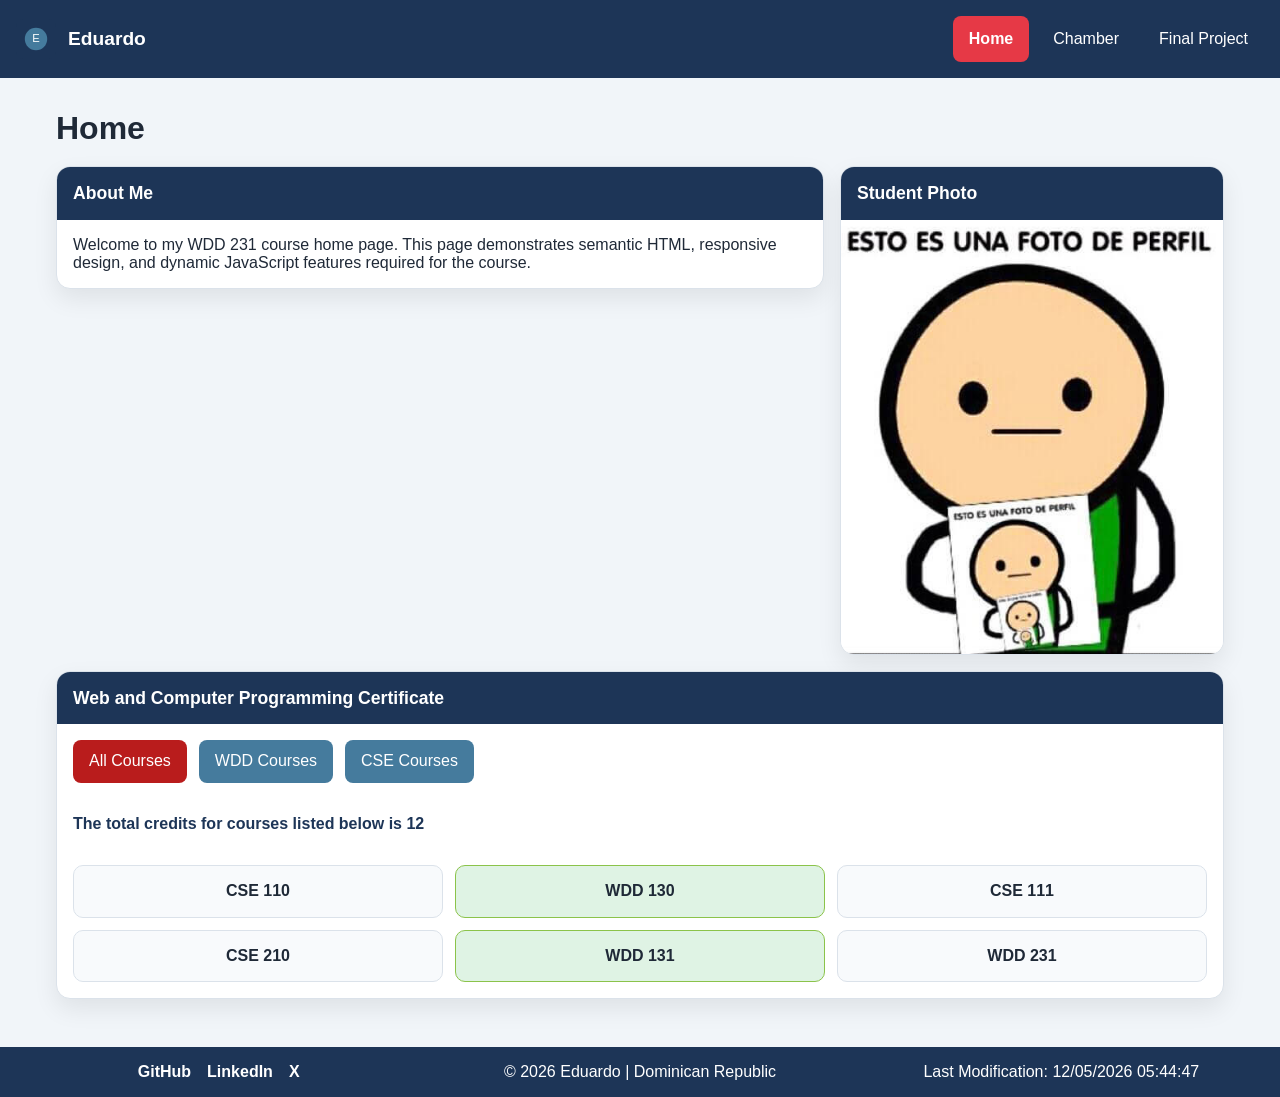
<file: index.html>
<!DOCTYPE html>
<html lang="en">

<head>
    <meta charset="UTF-8" />
    <meta name="viewport" content="width=device-width, initial-scale=1.0" />
    <meta name="description"
        content="WDD 231 course home page featuring responsive navigation, course certificates, and dynamic JavaScript content." />
    <meta name="author" content="Eduardo" />

    <title>WDD 231 - Course Home Page</title>

    <!-- Favicon -->
    <link rel="icon" href="../images/site-logo.svg">
    
    <!-- Open Graph for social media -->
    <meta property="og:title" content="WDD 231 - Course Home Page">
    <meta property="og:description"
        content="Welcome to the WDD 231 course home page. WDD 231 course home page featuring responsive navigation, course certificates, and dynamic JavaScript content.">
    <meta property="og:image" content="https://mrknight2916.github.io/wdd231/images/hero.jpg">
    <meta property="og:url" content="https://mrknight2916.github.io/wdd231/chamber/">

    <link rel="preconnect" href="https://fonts.googleapis.com" />
    <link rel="preconnect" href="https://fonts.gstatic.com" crossorigin />
    <link href="https://fonts.googleapis.com/css2?family=Inter:wght@400;500;700;800&display=swap" rel="stylesheet" />

    <link rel="stylesheet" href="styles/normalize.css" />
    <link rel="stylesheet" href="styles/small.css" />
    <link rel="stylesheet" href="styles/larger.css" />

    <script src="scripts/navigation.js" defer></script>
    <script src="scripts/date.js" defer></script>
    <script src="scripts/course.js" defer></script>
</head>

<body>
    <header>
        <div class="site-branding">
            <img src="images/site-logo.svg" alt="Site logo" width="40" height="40" />
            <span>Eduardo</span>
        </div>

        <button id="menu-button" aria-label="Open navigation menu" aria-expanded="false">
            &#9776;
        </button>

        <nav id="site-navigation" class="navigation">
            <a href="index.html" class="active">Home</a>
            <a href="chamber/index.html">Chamber</a>
            <a href="finalproject/index.html">Final Project</a>
        </nav>
    </header>

    <main>
        <h1>Home</h1>

        <div class="main-grid">
            <section class="card">
                <h2>About Me</h2>
                <p>
                    Welcome to my WDD 231 course home page. This page demonstrates semantic
                    HTML, responsive design, and dynamic JavaScript features required for
                    the course.
                </p>
            </section>

            <section class="card">
                <h2>Student Photo</h2>
                <img src="images/profile.jpg" alt="Photo of Eduardo" class="profile-photo">
            </section>

            <section class="card full-width">
                <h2>Web and Computer Programming Certificate</h2>

                <div class="course-filters" role="group" aria-label="Filter courses">
                    <button id="all-courses" class="filter-button active-filter">All Courses</button>
                    <button id="wdd-courses" class="filter-button">WDD Courses</button>
                    <button id="cse-courses" class="filter-button">CSE Courses</button>
                </div>

                <p id="credit-total" class="credit-total">
                    The total credits for courses listed below is 0
                </p>

                <div id="course-container" class="course-container"></div>
            </section>
        </div>
    </main>

    <footer>
        <div class="social-links">
            <a href="https://github.com/MrKnight2916" target="_blank" rel="noopener noreferrer" aria-label="GitHub">
                GitHub
            </a>
            <a href="https://www.linkedin.com/" target="_blank" rel="noopener noreferrer" aria-label="LinkedIn">
                LinkedIn
            </a>
            <a href="https://x.com/" target="_blank" rel="noopener noreferrer" aria-label="X">
                X
            </a>
        </div>

        <div class="footer-info">
            <p>
                &copy; <span id="currentyear"></span> Eduardo | Dominican Republic
            </p>
        </div>

        <div class="footer-modified">
            <p id="lastModified"></p>
        </div>
    </footer>
</body>

</html>
</file>
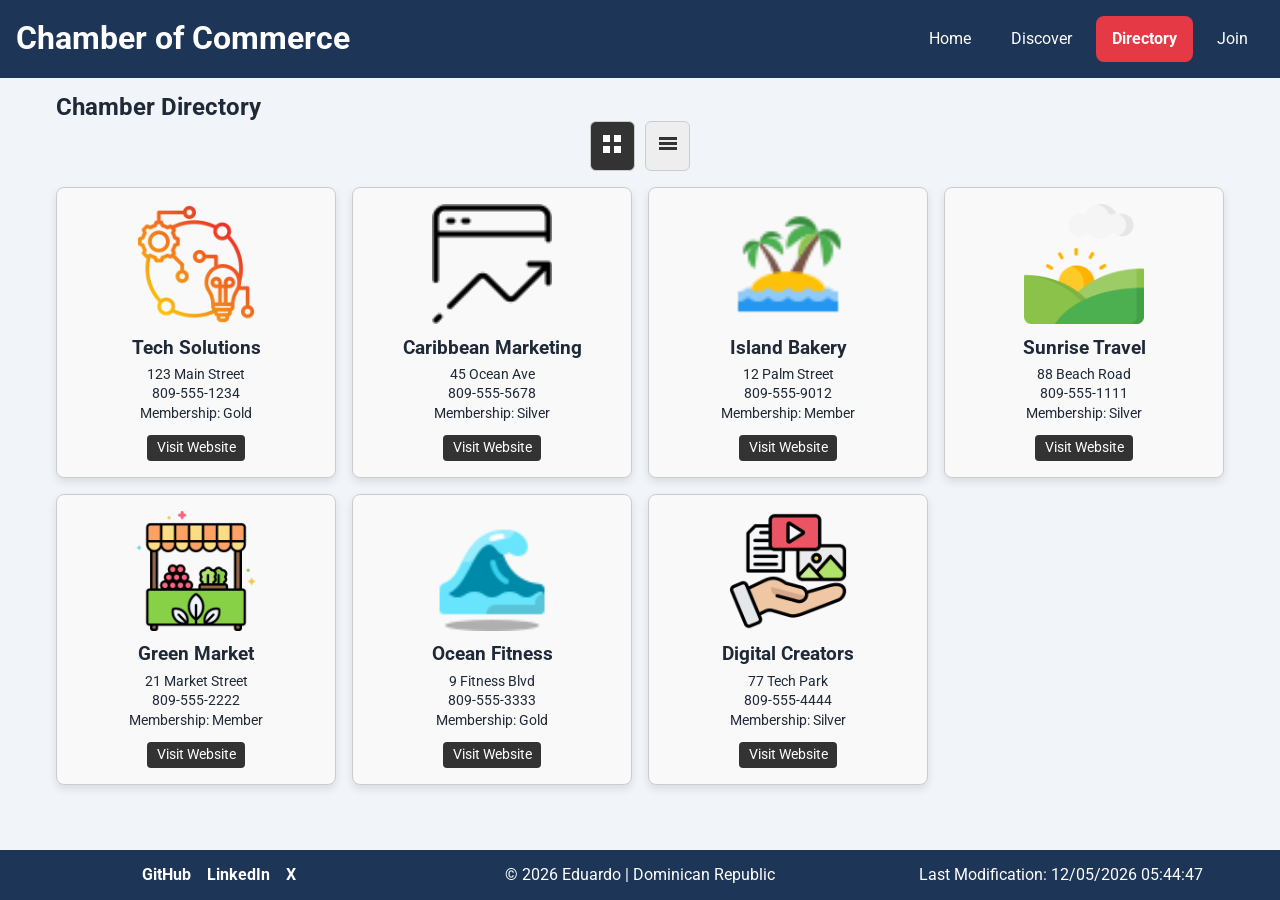
<file: chamber/directory.html>
<!DOCTYPE html>
<html lang="en">

<head>
    <meta charset="UTF-8">
    <meta name="viewport" content="width=device-width, initial-scale=1.0">

    <title>Chamber of Commerce Business Directory</title>

    <meta name="description"
        content="Explore local businesses that are members of the Chamber of Commerce. View contact details, websites, and membership levels.">

    <meta name="author" content="Eduardo">

    <!-- Favicon -->
    <link rel="icon" href="../images/site-logo.svg">

    <!-- Open Graph for social media -->
    <meta property="og:title" content="Chamber of Commerce Business Directory">
    <meta property="og:description"
        content="Explore local businesses that are members of the Chamber of Commerce directory.">
    <meta property="og:image" content="https://mrknight2916.github.io/wdd231/images/site-logo.svg">
    <meta property="og:url" content="https://mrknight2916.github.io/wdd231/chamber/directory.html">

    <!-- Google Fonts -->
    <link rel="preconnect" href="https://fonts.googleapis.com">
    <link rel="preconnect" href="https://fonts.gstatic.com" crossorigin>

    <link href="https://fonts.googleapis.com/css2?family=Roboto:wght@400;700&display=swap" rel="stylesheet">

    <!-- CSS Files -->
    <link rel="stylesheet" href="../styles/normalize.css">
    <link rel="stylesheet" href="../styles/small.css">
    <link rel="stylesheet" href="../styles/larger.css">
    <link rel="stylesheet" href="styles/directory.css">


</head>

<body>

    <header>
        <h1>Chamber of Commerce</h1>
    
        <button id="menu-button">☰</button>
    
        <nav class="navigation" id="nav-menu">
            <a href="../index.html">Home</a>
            <a href="discover.html">Discover</a>
            <a href="directory.html" class="active" aria-current="page">Directory</a>
            <a href="index.html">Join</a>
            
        </nav>
    </header>

    <main>
        <h2>Chamber Directory</h2>

        <div class="menu">
            <button id="grid" aria-label="Grid View">
                <svg width="24" height="24" viewBox="0 0 24 24">
                    <rect x="3" y="3" width="7" height="7"></rect>
                    <rect x="14" y="3" width="7" height="7"></rect>
                    <rect x="3" y="14" width="7" height="7"></rect>
                    <rect x="14" y="14" width="7" height="7"></rect>
                </svg>
            </button>

            <button id="list" aria-label="List View">
                <svg width="24" height="24" viewBox="0 0 24 24">
                    <rect x="3" y="5" width="18" height="3"></rect>
                    <rect x="3" y="10" width="18" height="3"></rect>
                    <rect x="3" y="15" width="18" height="3"></rect>
                </svg>
            </button>
        </div>

        <section id="members" class="grid"></section>
    </main>

    <footer>
        <div class="social-links">
            <a href="https://github.com/MrKnight2916" target="_blank" rel="noopener noreferrer" aria-label="GitHub">
                GitHub
            </a>
            <a href="https://www.linkedin.com/" target="_blank" rel="noopener noreferrer" aria-label="LinkedIn">
                LinkedIn
            </a>
            <a href="https://x.com/" target="_blank" rel="noopener noreferrer" aria-label="X">
                X
            </a>
        </div>
    
        <div class="footer-info">
            <p>
                &copy; <span id="currentyear"></span> Eduardo | Dominican Republic
            </p>
        </div>
    
        <div class="footer-modified">
            <p id="lastModified"></p>
        </div>
    </footer>

    <script src="scripts/directory.js" defer></script>

</body>

</html>
</file>
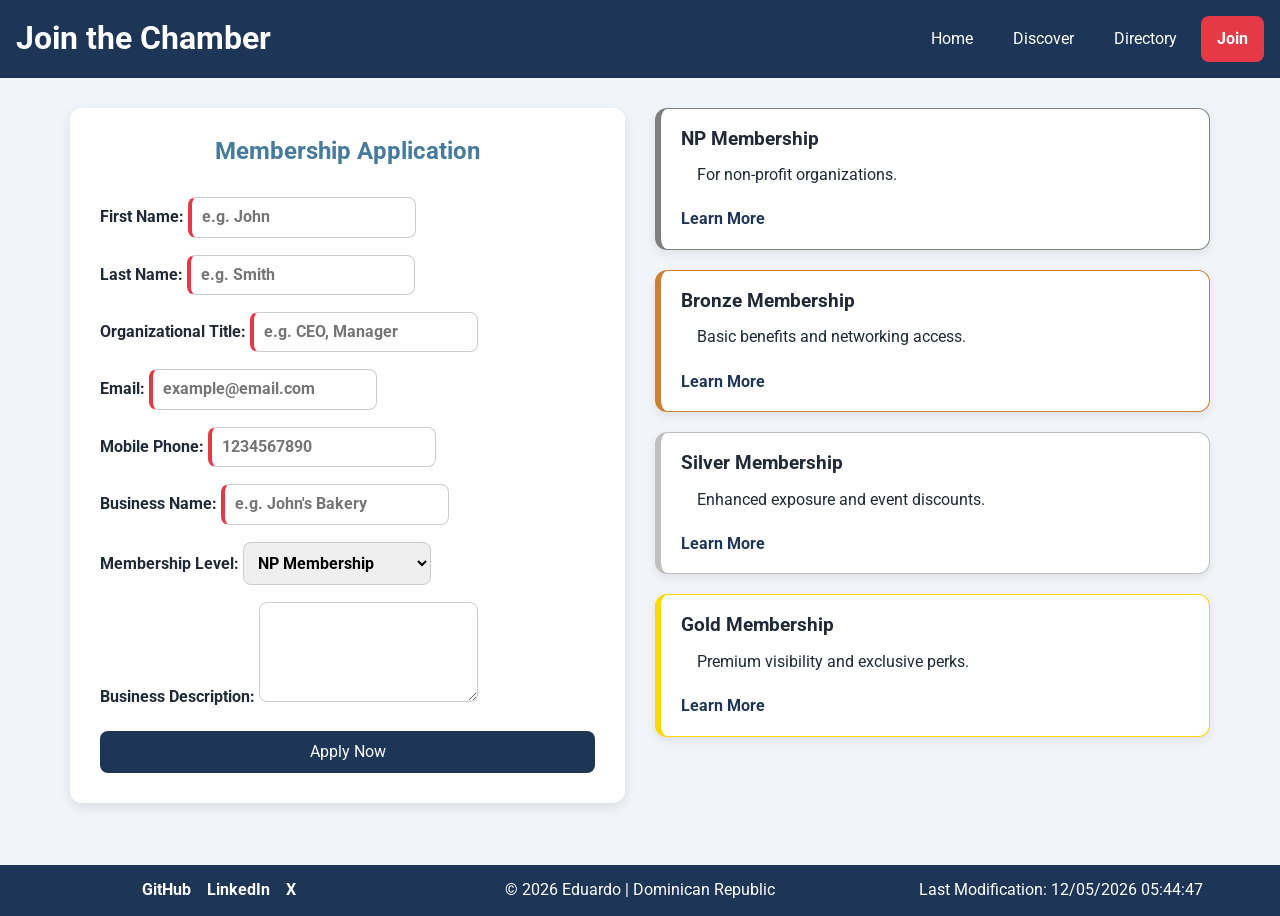
<file: chamber/join.html>
<!DOCTYPE html>
<html lang="en-US">

<head>
    <meta charset="UTF-8">
    <meta name="viewport" content="width=device-width, initial-scale=1.0">
    <title>Join the Chamber of Commerce – WDD231 Project</title>

    <meta name="description"
        content="Apply to join the Chamber of Commerce and explore local business opportunities, events, and networking.">
    <meta name="author" content="Eduardo">

    <!-- Favicon -->
    <link rel="icon" href="../images/site-logo.svg">

    <!-- Open Graph for social media -->
    <meta property="og:title" content="Chamber of Commerce">
    <meta property="og:description"
        content="Welcome to the Chamber of Commerce. Apply to join the Chamber of Commerce and explore local business opportunities, events, and networking.">
    <meta property="og:image" content="https://mrknight2916.github.io/wdd231/images/hero.jpg">
    <meta property="og:url" content="https://mrknight2916.github.io/wdd231/chamber/">

    <!-- Google Fonts -->
    <link rel="preconnect" href="https://fonts.googleapis.com">
    <link rel="preconnect" href="https://fonts.gstatic.com" crossorigin>
    <link href="https://fonts.googleapis.com/css2?family=Roboto:wght@400;700&display=swap" rel="stylesheet">

    <!-- CSS -->
    <link rel="stylesheet" href="../styles/normalize.css">
    <link rel="stylesheet" href="../styles/small.css">
    <link rel="stylesheet" href="../styles/larger.css">
    <link rel="stylesheet" href="styles/home.css">
    <link rel="stylesheet" href="styles/join.css">

    <script src="scripts/join.js" defer></script>
</head>

<body>

    <header>
        <h1>Join the Chamber</h1>
        <button id="menu-button" aria-expanded="false">☰</button>
        <nav class="navigation" id="nav-menu">
            <a href="../index.html">Home</a>
            <a href="discover.html">Discover</a>
            <a href="directory.html">Directory</a>
            <a href="index.html" class="active" aria-current="page">Join</a>
        </nav>
    </header>

    <main class="join-layout">

        <!-- ================= FORM ================= -->
        <section class="join-container">

            <h2>Membership Application</h2>

            <form method="get" action="thankyou.html">

                <label>First Name:
                    <input type="text" name="fname" required autocomplete="given-name" pattern="[A-Za-z\s\-]{2,}"
                        placeholder="e.g. John" title="Enter your first name">
                </label>

                <label>Last Name:
                    <input type="text" name="lname" required autocomplete="family-name" pattern="[A-Za-z\s\-]{2,}"
                        placeholder="e.g. Smith" title="Enter your last name">
                </label>

                <label>Organizational Title:
                    <input type="text" name="orgtitle" required autocomplete="organization-title"
                        pattern="[A-Za-z\s\-]{7,}" placeholder="e.g. CEO, Manager"
                        title="Enter your organizational title">
                </label>

                <label>Email:
                    <input type="email" name="email" required autocomplete="email"
                        pattern="^[a-zA-Z0-9._%+-]+@[a-zA-Z0-9.-]+\.[a-zA-Z]{2,}$" placeholder="example@email.com"
                        title="Enter a valid email address">
                </label>

                <label>Mobile Phone:
                    <input type="tel" name="phone" required autocomplete="tel" pattern="\d{10}" placeholder="1234567890"
                        title="Enter your 10-digit mobile phone number">
                </label>

                <label>Business Name:
                    <input type="text" name="business" required autocomplete="organization"
                        pattern="[A-Za-z0-9\s\-]{2,}" placeholder="e.g. John's Bakery"
                        title="Enter your business/organization name">
                </label>

                <label>Membership Level:
                    <select name="membership">
                        <option value="NP">NP Membership</option>
                        <option value="Bronze">Bronze Membership</option>
                        <option value="Silver">Silver Membership</option>
                        <option value="Gold">Gold Membership</option>
                    </select>
                </label>

                <label>Business Description:
                    <textarea name="description" title="Describe your organization or business"></textarea>
                </label>

                <input type="hidden" name="timestamp" id="timestamp">

                <button type="submit">Apply Now</button>

            </form>

        </section>

        <!-- ================= MEMBERSHIP CARDS ================= -->
        <section class="membership-cards">

            <!-- NP -->
            <div class="card np">
                <h3>NP Membership</h3>
                <p>For non-profit organizations.</p>
                <a href="#" data-modal="modal-np">Learn More</a>
            </div>

            <!-- Bronze -->
            <div class="card bronze">
                <h3>Bronze Membership</h3>
                <p>Basic benefits and networking access.</p>
                <a href="#" data-modal="modal-bronze">Learn More</a>
            </div>

            <!-- Silver -->
            <div class="card silver">
                <h3>Silver Membership</h3>
                <p>Enhanced exposure and event discounts.</p>
                <a href="#" data-modal="modal-silver">Learn More</a>
            </div>

            <!-- Gold -->
            <div class="card gold">
                <h3>Gold Membership</h3>
                <p>Premium visibility and exclusive perks.</p>
                <a href="#" data-modal="modal-gold">Learn More</a>
            </div>

        </section>

    </main>

    <!-- ================= MODALS ================= -->
    <div id="modal-np" class="modal">
        <div class="modal-content">
            <span class="close">&times;</span>
            <h2>NP Membership</h2>
            <p>No cost membership for non-profit organizations.</p>
            <ul>
                <li>Community exposure</li>
                <li>Event participation</li>
                <li>Networking opportunities</li>
            </ul>
        </div>
    </div>

    <div id="modal-bronze" class="modal">
        <div class="modal-content">
            <span class="close">&times;</span>
            <h2>Bronze Membership</h2>
            <p>Entry-level membership for small businesses.</p>
            <ul>
                <li>Directory listing</li>
                <li>Basic advertising</li>
                <li>Event access</li>
            </ul>
        </div>
    </div>

    <div id="modal-silver" class="modal">
        <div class="modal-content">
            <span class="close">&times;</span>
            <h2>Silver Membership</h2>
            <p>Enhanced business visibility.</p>
            <ul>
                <li>Featured directory listing</li>
                <li>Event discounts</li>
                <li>Advertising opportunities</li>
            </ul>
        </div>
    </div>

    <div id="modal-gold" class="modal">
        <div class="modal-content">
            <span class="close">&times;</span>
            <h2>Gold Membership</h2>
            <p>Premium benefits and exposure.</p>
            <ul>
                <li>Top-level promotion</li>
                <li>Homepage spotlight</li>
                <li>VIP event access</li>
            </ul>
        </div>
    </div>

    <footer>
        <div class="social-links">
            <a href="https://github.com/MrKnight2916" target="_blank" rel="noopener noreferrer" aria-label="GitHub">
                GitHub
            </a>
            <a href="https://www.linkedin.com/" target="_blank" rel="noopener noreferrer" aria-label="LinkedIn">
                LinkedIn
            </a>
            <a href="https://x.com/" target="_blank" rel="noopener noreferrer" aria-label="X">
                X
            </a>
        </div>

        <div class="footer-info">
            <p>
                &copy; <span id="currentyear"></span> Eduardo | Dominican Republic
            </p>
        </div>

        <div class="footer-modified">
            <p id="lastModified"></p>
        </div>
    </footer>

</body>

</html>
</file>
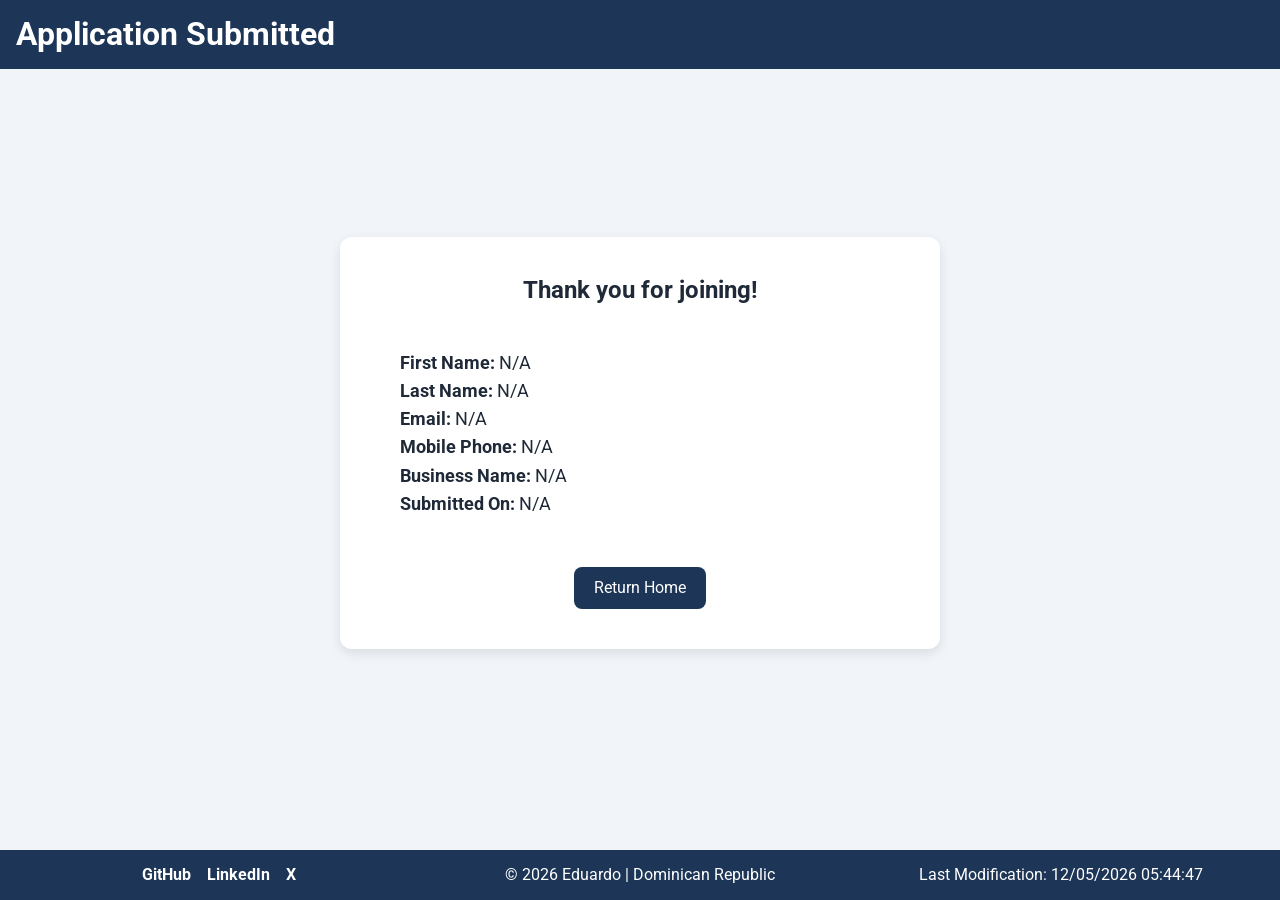
<file: chamber/thankyou.html>
<!DOCTYPE html>
<html lang="en-US">

<head>
    <meta charset="UTF-8">
    <meta name="viewport" content="width=device-width, initial-scale=1.0">
    <title>Application Received</title>

    <meta name="description" content="Thank you for applying to the Chamber">
    <meta name="author" content="Eduardo">

<!-- Favicon -->
<link rel="icon" href="../images/site-logo.svg">

<!-- Open Graph for social media -->
<meta property="og:title" content="Chamber of Commerce">
<meta property="og:description"
    content="Welcome to the Chamber of Commerce. Discover local businesses, events, and opportunities.">
<meta property="og:image" content="https://mrknight2916.github.io/wdd231/images/hero.jpg">
<meta property="og:url" content="https://mrknight2916.github.io/wdd231/chamber/">

<!-- Google Fonts -->
<link rel="preconnect" href="https://fonts.googleapis.com">
<link rel="preconnect" href="https://fonts.gstatic.com" crossorigin>
<link href="https://fonts.googleapis.com/css2?family=Roboto:wght@400;700&display=swap" rel="stylesheet">

<!-- CSS -->
<link rel="stylesheet" href="../styles/normalize.css">
<link rel="stylesheet" href="../styles/small.css">
<link rel="stylesheet" href="../styles/larger.css">
<link rel="stylesheet" href="styles/home.css">
<link rel="stylesheet" href="styles/thankyou.css">
</head>

<body>

    <header>
        <h1>Application Submitted</h1>
    </header>

    <main>

        <section class="thankyou-container">

            <h2>Thank you for joining!</h2>

            <div class="data-display">

                <p><strong>First Name:</strong> <span id="fname"></span></p>
                <p><strong>Last Name:</strong> <span id="lname"></span></p>
                <p><strong>Email:</strong> <span id="email"></span></p>
                <p><strong>Mobile Phone:</strong> <span id="phone"></span></p>
                <p><strong>Business Name:</strong> <span id="business"></span></p>
                <p><strong>Submitted On:</strong> <span id="timestamp"></span></p>

            </div>

            <a href="index.html" class="back-home">Return Home</a>

        </section>

    </main>

    <footer>
        <div class="social-links">
            <a href="https://github.com/MrKnight2916" target="_blank" rel="noopener noreferrer" aria-label="GitHub">
                GitHub
            </a>
            <a href="https://www.linkedin.com/" target="_blank" rel="noopener noreferrer" aria-label="LinkedIn">
                LinkedIn
            </a>
            <a href="https://x.com/" target="_blank" rel="noopener noreferrer" aria-label="X">
                X
            </a>
        </div>
    
        <div class="footer-info">
            <p>
                &copy; <span id="currentyear"></span> Eduardo | Dominican Republic
            </p>
        </div>
    
        <div class="footer-modified">
            <p id="lastModified"></p>
        </div>
    </footer>

    <script src="scripts/thankyou.js" defer></script>

</body>

</html>
</file>
<file: styles/small.css>
:root {
    --primary-color: #1d3557;
    --secondary-color: #457b9d;
    --accent-color: #e63946;
    --background-color: #f1f5f9;
    --surface-color: #ffffff;
    --text-color: #1f2937;
    --muted-text: #475569;
    --border-color: #dbe2ea;
    --completed-color: #dff3e4;
    --not-completed-color: #f8fafc;
    --max-width: 1200px;
    --shadow: 0 10px 25px rgba(0, 0, 0, 0.08);
    --radius: 14px;
    --font-family: "Inter", sans-serif;
}

/* 🔥 FIX PRINCIPAL */
body {
    font-family: "Roboto", sans-serif;
    background-color: var(--background-color);
    color: var(--text-color);
    min-width: 320px;

    display: flex;
    flex-direction: column;
    min-height: 100vh;
}

/* -------- LAYOUT -------- */

main {
    width: min(100%, var(--max-width));
    margin: 0 auto;
    padding: 1rem;

    flex: 1;
    /* 🔥 empuja el footer abajo */
}

header,
footer {
    width: 100%;
    padding: 1rem;
}

/* -------- HEADER -------- */

header {
    display: grid;
    grid-template-columns: 1fr auto;
    align-items: center;
    gap: 1rem;
    background-color: var(--primary-color);
    color: white;
}

.site-branding {
    display: flex;
    align-items: center;
    gap: 0.75rem;
}

.site-branding span {
    font-size: 1.2rem;
    font-weight: 800;
}

/* -------- MENU BUTTON -------- */

#menu-button {
    border: none;
    background: transparent;
    color: white;
    font-size: 2rem;
    cursor: pointer;
}

/* -------- NAVIGATION -------- */

.navigation {
    grid-column: 1 / -1;
    display: none;
    flex-direction: column;
    gap: 0.5rem;
}

.navigation.open {
    display: flex;
}

.navigation a {
    color: white;
    padding: 0.85rem 1rem;
    border-radius: 8px;
    transition: background-color 0.25s ease;
}

.navigation a:hover,
.navigation a:focus {
    background-color: var(--secondary-color);
}

.navigation a.active {
    background-color: var(--accent-color);
}

/* -------- MAIN -------- */

main h1 {
    font-size: 2rem;
    margin: 1rem 0 1.25rem;
}

.main-grid {
    display: grid;
    gap: 1rem;
}

/* -------- CARD -------- */

.card {
    background-color: var(--surface-color);
    border: 1px solid var(--border-color);
    border-radius: var(--radius);
    box-shadow: var(--shadow);
    overflow: hidden;
}

.card h2 {
    background-color: var(--primary-color);
    color: white;
    padding: 1rem;
    font-size: 1.1rem;
}

.card p,
.card div {
    padding: 1rem;
}

/* -------- PLACEHOLDER -------- */

.photo-placeholder {
    min-height: 220px;
    display: grid;
    place-items: center;
    color: var(--muted-text);
    background: linear-gradient(135deg, #eef2f7, #dfe7ef);
}

/* -------- FILTERS -------- */

.course-filters {
    display: flex;
    flex-wrap: wrap;
    gap: 0.75rem;
    padding: 1rem;
}

.filter-button {
    border: none;
    background-color: var(--secondary-color);
    color: white;
    padding: 0.75rem 1rem;
    border-radius: 8px;
    cursor: pointer;
}

.filter-button:hover,
.filter-button:focus {
    opacity: 0.9;
}

.active-filter {
    background-color: #b91c1c;
}

/* -------- COURSES -------- */

.credit-total {
    padding: 0 1rem 1rem;
    font-weight: 700;
    color: var(--primary-color);
}

.course-container {
    display: grid;
    gap: 0.75rem;
    padding: 0 1rem 1rem;
}

.course-card {
    border: 1px solid var(--border-color);
    border-radius: 10px;
    padding: 1rem;
    text-align: center;
    font-weight: 700;
    background-color: var(--not-completed-color);
}

.course-card.completed {
    background-color: var(--completed-color);
    border-color: #8bc34a;
}

/* -------- FOOTER -------- */

footer {
    display: grid;
    gap: 1rem;
    text-align: center;
    background-color: var(--primary-color);
    color: white;
    margin-top: 2rem;
}

.social-links {
    display: flex;
    justify-content: center;
    flex-wrap: wrap;
    gap: 1rem;
}

.social-links a {
    color: white;
    font-weight: 700;
}

.social-links a:hover {
    opacity: 0.8;
}

/* -------- ACTIVE LINK GLOBAL -------- */

.active {
    font-weight: bold;
    color: red;
}
</file>
<file: styles/larger.css>
@media (min-width: 768px) {

    /* -------- HEADER -------- */

    header {
        grid-template-columns: auto 1fr;
    }

    #menu-button {
        display: none;
    }

    /* -------- NAVIGATION -------- */

    .navigation {
        grid-column: auto;
        display: flex;
        flex-direction: row;
        justify-content: flex-end;
        align-items: center;
    }

    /* -------- MAIN GRID -------- */

    .main-grid {
        grid-template-columns: 2fr 1fr;
        align-items: start;
    }

    .full-width {
        grid-column: 1 / -1;
    }

    /* -------- COURSES -------- */

    .course-container {
        grid-template-columns: repeat(3, 1fr);
    }

    /* -------- FOOTER -------- */

    footer {
        grid-template-columns: repeat(3, 1fr);
        align-items: center;
        text-align: center;
    }
}
</file>
<file: chamber/styles/directory.css>
/* -------- DIRECTORY BASE -------- */

#members section {
    border: 1px solid #ccc;
    padding: 1rem;
    text-align: center;
}

/* -------- MENU -------- */

.menu {
    display: flex;
    justify-content: center;
    gap: 10px;
    margin-bottom: 1rem;
}

.menu button {
    background: #eee;
    border: 1px solid #ccc;
    padding: 0.6rem;
    cursor: pointer;
    border-radius: 6px;
    transition: background 0.2s;
}

.menu button svg {
    fill: #333;
}

.menu button:hover {
    background: #ddd;
}

.menu button.active {
    background: #333333;
}

.menu button.active svg {
    fill: white;
}

/* -------- GRID VIEW -------- */

#members.grid {
    display: grid;
    grid-template-columns: repeat(auto-fit, minmax(250px, 1fr));
    gap: 1rem;
}

#members.grid section {
    background: #f9f9f9;
    border-radius: 8px;
    box-shadow: 0 4px 8px rgba(0, 0, 0, 0.1);
    transition: transform 0.2s ease, box-shadow 0.2s ease;
}

#members.grid section:hover {
    transform: translateY(-5px);
    box-shadow: 0 8px 16px rgba(0, 0, 0, 0.2);
}

#members.grid img {
    display: block;
    margin: 0 auto 0.8rem auto;
    width: 120px;
}

#members.grid h2 {
    font-size: 1.2rem;
    margin-bottom: 0.5rem;
}

#members.grid p {
    margin: 0.2rem 0;
    font-size: 0.9rem;
}

#members.grid a {
    display: inline-block;
    margin-top: 0.6rem;
    padding: 0.3rem 0.6rem;
    background: #333;
    color: white;
    text-decoration: none;
    border-radius: 4px;
    font-size: 0.85rem;
}

#members.grid a:hover {
    background: #555;
}

/* -------- LIST VIEW -------- */

#members.list {
    display: flex;
    flex-direction: column;
}

#members.list section {
    display: grid;
    grid-template-columns: 1fr;
    gap: 0.5rem;
    padding: 0.5rem 0;
    border-bottom: 1px solid #ddd;
}

/* 🔴 REQUERIMIENTO: SIN IMÁGENES EN LIST */
#members.list img {
    display: none;
}

#members.list a {
    color: #333;
    text-decoration: underline;
    font-size: 0.9rem;
}

/* -------- RESPONSIVE -------- */

@media (min-width: 768px) {
    #members.list section {
        grid-template-columns: 1fr 1fr 1fr 1fr;
        align-items: center;
    }
}
</file>
<file: chamber/styles/home.css>
/* HOME.CSS BASE + WEATHER EXTENDED */

/* HERO */
.hero {
    position: relative;
    text-align: center;
    margin-bottom: 2rem;
}

.hero img {
    width: 100%;
    max-height: 400px;
    object-fit: cover;
    border-radius: 8px;
}

.hero-text {
    position: absolute;
    top: 50%;
    left: 50%;
    transform: translate(-50%, -50%);
    color: white;
    background: rgba(0, 0, 0, 0.5);
    padding: 1rem 2rem;
    border-radius: 8px;
}

.hero-text h2 {
    margin: 0 0 0.5rem 0;
}

.hero-text .cta {
    display: inline-block;
    padding: 0.5rem 1rem;
    background: #ffd700;
    color: #000;
    text-decoration: none;
    border-radius: 4px;
    font-weight: bold;
}

.hero-text .cta:hover {
    background: #e6c200;
}

/* MAIN GRID */
.home-grid {
    display: grid;
    grid-template-columns: 1fr;
    gap: 2rem;
    padding: 0 1rem;
}

@media(min-width:768px) {
    .home-grid {
        grid-template-columns: repeat(3, 1fr);
    }
}

/* EVENTS, WEATHER, SPOTLIGHT */
.events,
.weather,
.spotlight {
    background: #f9f9f9;
    padding: 1rem;
    border-radius: 8px;
    box-shadow: 0 2px 6px rgba(0, 0, 0, 0.1);
    display: flex;
    flex-direction: column;
    align-items: center;
    text-align: center;
}

/* EVENTS */
.events {
    display: flex;
    flex-direction: column;
    gap: 1rem;
    text-align: left;
}

.events h3 {
    text-align: center;
    color: #1e90ff;
    font-size: 1.5rem;
    margin-bottom: 0.5rem;
}

.event-card {
    background: #fff;
    padding: 1rem;
    border-radius: 8px;
    box-shadow: 0 2px 8px rgba(0, 0, 0, 0.1);
    transition: transform 0.2s;
}

.event-card:hover {
    transform: translateY(-3px);
    box-shadow: 0 4px 12px rgba(0, 0, 0, 0.15);
}

.event-date {
    font-weight: bold;
    color: #1e90ff;
    font-size: 0.95rem;
    margin-bottom: 0.3rem;
}

.event-title {
    font-size: 1.1rem;
    margin: 0.2rem 0;
}

.event-desc {
    font-size: 0.9rem;
    color: #444;
    margin-bottom: 0.5rem;
}

.event-link {
    display: inline-block;
    padding: 0.4rem 0.8rem;
    background: #ffd700;
    color: #000;
    text-decoration: none;
    border-radius: 4px;
    font-weight: bold;
}

.event-link:hover {
    background: #e6c200;
}

/* WEATHER ACTUALIZADO */

/* Contenedor general */
.weather {
    padding: 1rem;
    text-align: center;
}

/* Título */
.weather h3 {
    color: #1e90ff;
    font-size: 1.5rem;
    margin-bottom: 1rem;
}

/* DÍA ACTUAL */
.current-weather {
    background: #fff;
    padding: 1rem 2rem;
    border-radius: 10px;
    box-shadow: 0 2px 8px rgba(0, 0, 0, 0.15);
    display: flex;
    flex-direction: column;
    align-items: center;
    justify-content: center;
    margin-bottom: 1rem;
    transition: transform 0.2s, box-shadow 0.2s;
}

.current-weather img {
    width: 100px;
    height: 100px;
    margin-bottom: 0.5rem;
}

.current-weather .temp {
    font-size: 2.5rem;
    font-weight: bold;
    margin: 0.2rem 0;
}

.current-weather .desc {
    font-size: 1.2rem;
    text-transform: capitalize;
    color: #555;
    margin: 0.2rem 0;
}

.current-weather:hover {
    transform: translateY(-3px);
    box-shadow: 0 4px 12px rgba(0, 0, 0, 0.15);
}

#current-icon {
    width: 80px;
    height: 80px;
}

/* TARJETAS PRONÓSTICO */
.forecast-day {
    background: #fff;
    padding: 0.8rem;
    border-radius: 8px;
    box-shadow: 0 2px 8px rgba(0, 0, 0, 0.1);
    text-align: center;
    display: flex;
    flex-direction: column;
    align-items: center;
    transition: transform 0.2s, box-shadow 0.2s;
}

.forecast-day img {
    width: 50px;
    height: 50px;
    margin-bottom: 0.3rem;
}

.forecast-day .day-name {
    font-weight: bold;
    margin-bottom: 0.3rem;
}

.forecast-day .day-temp,
.forecast-day .day-desc,
.forecast-day .day-minmax {
    font-size: 0.85rem;
    margin: 0.2rem 0;
    text-transform: capitalize;
}

.forecast-day:hover {
    transform: translateY(-3px);
    box-shadow: 0 4px 12px rgba(0, 0, 0, 0.15);
}

/* CONTENEDOR DE PRONÓSTICO */
.forecast-cards {
    display: grid;
    grid-template-columns: repeat(auto-fit, minmax(90px, 1fr));
    gap: 1.5rem;
    /* mayor separación entre tarjetas */
    justify-items: center;
    margin-top: 0.5rem;
}

/* SPOTLIGHT */
#spotlight-container {
    display: grid;
    gap: 1rem;
}

.spotlight h3 {
    color: #1e90ff;
    font-size: 1.5rem;
    margin-bottom: 0.8rem;
}

#spotlight-container section {
    background: white;
    padding: 1rem;
    border-radius: 6px;
    display: flex;
    flex-direction: column;
    align-items: center;
    text-align: center;
    box-shadow: 0 2px 6px rgba(0, 0, 0, 0.1);
    transition: transform 0.2s, box-shadow 0.2s;
}

#spotlight-container section:hover {
    transform: translateY(-3px);
    box-shadow: 0 4px 12px rgba(0, 0, 0, 0.15);
}

#spotlight-container img {
    width: 80px;
    height: 80px;
    object-fit: contain;
    margin-bottom: 0.5rem;
}

#spotlight-container h4 {
    margin: 0.3rem 0 0.2rem 0;
    font-size: 1.1rem;
    color: #222;
}

#spotlight-container .tagline {
    font-style: italic;
    font-size: 0.9rem;
    color: #666;
    margin-bottom: 0.5rem;
}

#spotlight-container .description {
    font-size: 0.85rem;
    color: #444;
    margin-bottom: 0.5rem;
}

#spotlight-container .category {
    font-weight: bold;
    font-size: 0.85rem;
    color: #1e90ff;
    margin-bottom: 0.3rem;
}

#spotlight-container .contact {
    font-size: 0.85rem;
    color: #555;
    margin-bottom: 0.3rem;
}

#spotlight-container .socials a {
    margin: 0 0.2rem;
    font-size: 0.85rem;
    text-decoration: none;
    color: #333;
}

#spotlight-container .socials a:hover {
    text-decoration: underline;
}

#spotlight-container a.website {
    display: inline-block;
    margin-top: 0.3rem;
    text-decoration: none;
    color: #000;
    font-weight: bold;
}

#spotlight-container a.website:hover {
    text-decoration: underline;
}
</file>
<file: chamber/styles/join.css>
/* ===== RESET ===== */
* {
    margin: 0;
    padding: 0;
    box-sizing: border-box;
}

/* ===== VARIABLES ===== */
:root {
    --primary-color: #1d3557;
    --secondary-color: #457b9d;
    --accent-color: #e63946;
    --background-color: #f1f5f9;
    --surface-color: #ffffff;
    --text-color: #1f2937;
    --muted-text: #475569;
    --border-color: #dbe2ea;
    --completed-color: #dff3e4;
    --not-completed-color: #f8fafc;
    --max-width: 1200px;
    --shadow: 0 10px 25px rgba(0, 0, 0, 0.08);
    --radius: 14px;
    --font-family: "Inter", sans-serif;
}

/* ===== BODY ===== */
body {
    font-family: "Roboto", sans-serif;
    background-color: var(--background-color);
    color: var(--text-color);
    min-width: 320px;
}

/* ===== MAIN LAYOUT (FORM + CARDS) ===== */
.join-layout {
    display: grid !important;
    grid-template-columns: 1fr 1fr !important;
    gap: 30px !important;
    padding: 30px !important;
}

/* ===== FORM CONTAINER ===== */
.join-container {
    background: #fff !important;
    padding: 30px !important;
    border-radius: 12px !important;
    box-shadow: 0 4px 12px rgba(0, 0, 0, 0.1) !important;

    /* ANIMACIÓN */
    animation: fadeSlideLeft 0.8s ease forwards !important;
}

/* ===== TITLE ===== */
.join-container h2 {
    text-align: center;
    color: var(--secondary-color);
    margin-bottom: 20px;
}

/* ===== FORM ===== */
form {
    display: flex;
    flex-direction: column;
}

/* ===== LABELS ===== */
label {
    margin-top: 12px;
    margin-bottom: 5px;
    font-weight: bold;
}

/* ===== INPUTS ===== */
input,
select,
textarea {
    padding: 10px;
    border: 1px solid #ccc;
    border-radius: 8px;
    font-size: 1rem;
    transition: 0.3s;
}

/* ===== FOCUS ===== */
input:focus,
select:focus,
textarea:focus {
    outline: none;
    border-color: var(--primary-color);
    box-shadow: 0 0 6px rgba(30, 144, 255, 0.5);
}

/* ===== TEXTAREA ===== */
textarea {
    resize: vertical;
    min-height: 100px;
}

/* ===== BUTTON ===== */
button {
    margin-top: 20px;
    padding: 12px;
    background-color: var(--primary-color);
    color: #fff;
    border: none;
    border-radius: 8px;
    cursor: pointer;
    transition: 0.3s;
}

button:hover {
    background-color: #0f6fd1;
    transform: scale(1.03);
}

button:focus,
a:focus {
    outline: 3px solid var(--accent-color);
    outline-offset: 2px;
}

.navigation a:focus {
    outline: 2px solid var(--secondary-color);
    /* borde azul */
    outline-offset: 2px;
}

/* ===== REQUIRED ===== */
input:required {
    border-left: 4px solid var(--accent-color);
}

/* ========================= */
/* MEMBERSHIP CARDS */
/* ========================= */

.membership-cards {
    display: flex;
    flex-direction: column;
    gap: 20px;

    /* ANIMACIÓN */
    animation: fadeSlideRight 0.8s ease forwards;
}

.modal {
    display: none;
    position: fixed;
    z-index: 1000;
    left: 0;
    top: 0;
    width: 100%;
    height: 100%;
    background: rgba(0, 0, 0, 0.6);
}

.modal-content {
    background: #fff;
    margin: 10% auto;
    padding: 20px;
    width: 90%;
    max-width: 500px;
    border-radius: 10px;
}

.close {
    float: right;
    font-size: 1.5rem;
    cursor: pointer;
}

.card {
    background: #fff;
    padding: 20px;
    border-radius: 12px;
    border-left: 6px solid var(--primary-color);
    box-shadow: 0 4px 10px rgba(0, 0, 0, 0.08);

    transition: transform 0.3s;
}

.card:hover {
    transform: translateY(-5px);
}

.card a {
    display: inline-block;
    margin-top: 10px;
    color: var(--primary-color);
    font-weight: bold;
    text-decoration: none;
}

.card a:hover {
    text-decoration: underline;
}

/* ===== CARD LEVEL COLORS ===== */
.np {
    border-color: gray;
}

.bronze {
    border-color: #cd7f32;
}

.silver {
    border-color: silver;
}

.gold {
    border-color: gold;
}

/* ========================= */
/* ANIMATIONS */
/* ========================= */

@keyframes fadeSlideLeft {
    from {
        opacity: 0;
        transform: translateX(-40px);
    }

    to {
        opacity: 1;
        transform: translateX(0);
    }
}

@keyframes fadeSlideRight {
    from {
        opacity: 0;
        transform: translateX(40px);
    }

    to {
        opacity: 1;
        transform: translateX(0);
    }
}

/* ========================= */
/* RESPONSIVE */
/* ========================= */

@media (max-width: 900px) {
    .join-layout {
        grid-template-columns: 1fr;
    }
}
</file>
<file: chamber/styles/thankyou.css>
/* ===== RESET ===== */
* {
    margin: 0;
    padding: 0;
    box-sizing: border-box;
}

/* ===== VARIABLES ===== */
:root {
    --primary-color: #1d3557;
    --secondary-color: #457b9d;
    --accent-color: #e63946;
    --background-color: #f1f5f9;
    --surface-color: #ffffff;
    --text-color: #1f2937;
    --muted-text: #475569;
    --border-color: #dbe2ea;
    --completed-color: #dff3e4;
    --not-completed-color: #f8fafc;
    --max-width: 1200px;
    --shadow: 0 10px 25px rgba(0, 0, 0, 0.08);
    --radius: 14px;
    --font-family: "Inter", sans-serif;
}

/* ===== BODY ===== */
body {
    font-family: "Roboto", sans-serif;
    background-color: var(--background-color);
    color: var(--text-color);
    min-width: 320px;
}

/* ===== MAIN ===== */
main {
    display: flex;
    justify-content: center;
    align-items: center;
    min-height: 80vh;
    padding: 20px;
}

/* ===== CONTAINER ===== */
.thankyou-container {
    background: #fff;
    padding: 40px;
    border-radius: 12px;
    text-align: center;
    max-width: 600px;
    width: 100%;
    box-shadow: 0 4px 12px rgba(0, 0, 0, 0.1);

    /* ANIMACIÓN */
    animation: fadeIn 0.8s ease forwards;
}

/* ===== TITLE ===== */
.thankyou-container h1 {
    color: var(--secondary-color);
    margin-bottom: 20px;
}

/* ===== TEXT ===== */
.thankyou-container p {
    margin: 10px 0;
    font-size: 1.1rem;
}

/* ===== DATA DISPLAY ===== */
.data-display {
    margin-top: 20px;
    text-align: left;
    background: var(--light-bg);
    padding: 20px;
    border-radius: 8px;

    animation: fadeUp 1s ease forwards;
}

.data-display p {
    margin: 8px 0;
}

/* ===== BUTTON ===== */
.back-home {
    display: inline-block;
    margin-top: 25px;
    padding: 12px 20px;
    background-color: var(--primary-color);
    color: #fff;
    text-decoration: none;
    border-radius: 8px;
    transition: 0.3s;
}

.back-home:hover {
    background-color: #0f6fd1;
    transform: scale(1.05);
}

/* ========================= */
/* ANIMATIONS */
/* ========================= */

@keyframes fadeIn {
    from {
        opacity: 0;
        transform: scale(0.95);
    }

    to {
        opacity: 1;
        transform: scale(1);
    }
}

@keyframes fadeUp {
    from {
        opacity: 0;
        transform: translateY(30px);
    }

    to {
        opacity: 1;
        transform: translateY(0);
    }
}

/* ===== RESPONSIVE ===== */
@media (max-width: 600px) {
    .thankyou-container {
        padding: 25px;
    }

    .thankyou-container h1 {
        font-size: 1.5rem;
    }
}
</file>
